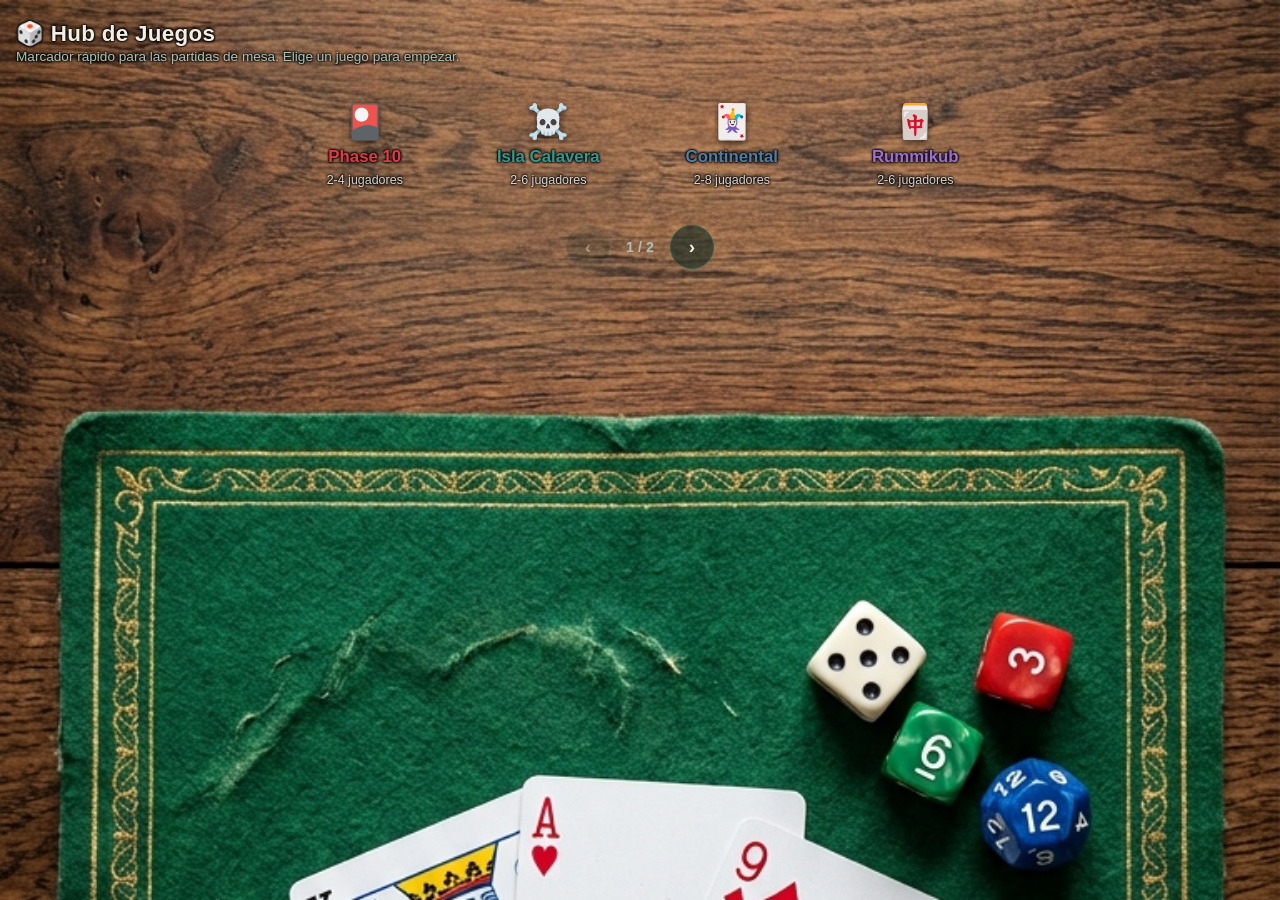
<file: index.html>
<!DOCTYPE html>
<html lang="es">
<head>
<meta charset="UTF-8">
<meta name="viewport" content="width=device-width, initial-scale=1.0, maximum-scale=1.0">
<title>Hub de Juegos</title>
<link rel="manifest" href="manifest.json">
<meta name="theme-color" content="#122e26">
<link rel="apple-touch-icon" href="assets/icon-192.png">
<link rel="stylesheet" href="css/style.css">
</head>
<body>
<h1>🎲 Hub de Juegos</h1>
<div class="sub">Marcador rápido para las partidas de mesa. Elige un juego para empezar.</div>

<div class="hub-grid" id="grid"></div>

<div class="pager hidden" id="pager">
  <button id="prevBtn" aria-label="Página anterior">‹</button>
  <span id="pageIndicator">1 / 1</span>
  <button id="nextBtn" aria-label="Página siguiente">›</button>
</div>

<script>
// Para añadir un juego nuevo en el futuro: añade un objeto aquí y crea su .html
// copiando phase10.html / islacalavera.html como plantilla. No hace falta
// preocuparse de cuántos hay — el paginador se ajusta solo de 4 en 4.
const GAMES = [
  { id:'phase10', title:'Phase 10', file:'phase10.html', icon:'🎴', meta:'2-4 jugadores', color:'red' },
  { id:'islacalavera', title:'Isla Calavera', file:'islacalavera.html', icon:'☠️', meta:'2-6 jugadores', color:'teal' },
  { id:'continental', title:'Continental', file:'continental.html', icon:'🃏', meta:'2-8 jugadores', color:'blue' },
  { id:'rummikub', title:'Rummikub', file:'rummikub.html', icon:'🀄', meta:'2-6 jugadores', color:'purple' },
];

const PAGE_SIZE = 4;
const ITEMS = GAMES.concat([{ soon: true }]);
const totalPages = Math.ceil(ITEMS.length / PAGE_SIZE);
let page = 0;

const grid = document.getElementById('grid');

function buildTile(item){
  if(item.soon){
    const div = document.createElement('div');
    div.className = 'chip soon';
    div.innerHTML = `<div class="icon">➕</div><div class="title">Próximamente</div><div class="meta">más juegos aquí</div>`;
    return div;
  }
  const a = document.createElement('a');
  a.href = item.file;
  a.className = 'chip';
  a.style.setProperty('--chip-accent', 'var(--'+item.color+')');
  a.innerHTML = `
    <div class="icon">${item.icon}</div>
    <div class="title">${item.title}</div>
    <div class="meta">${item.meta}</div>
  `;
  return a;
}

function renderPage(){
  grid.innerHTML = '';
  const start = page * PAGE_SIZE;
  ITEMS.slice(start, start + PAGE_SIZE).forEach(item => grid.appendChild(buildTile(item)));
  const pager = document.getElementById('pager');
  if(totalPages <= 1){
    pager.classList.add('hidden');
  } else {
    pager.classList.remove('hidden');
    document.getElementById('pageIndicator').textContent = (page+1) + ' / ' + totalPages;
    document.getElementById('prevBtn').disabled = (page === 0);
    document.getElementById('nextBtn').disabled = (page === totalPages - 1);
  }
}

document.getElementById('prevBtn').onclick = () => { if(page > 0){ page--; renderPage(); } };
document.getElementById('nextBtn').onclick = () => { if(page < totalPages - 1){ page++; renderPage(); } };

renderPage();

if('serviceWorker' in navigator){ navigator.serviceWorker.register('sw.js'); }
</script>
</body>
</html>
</file>
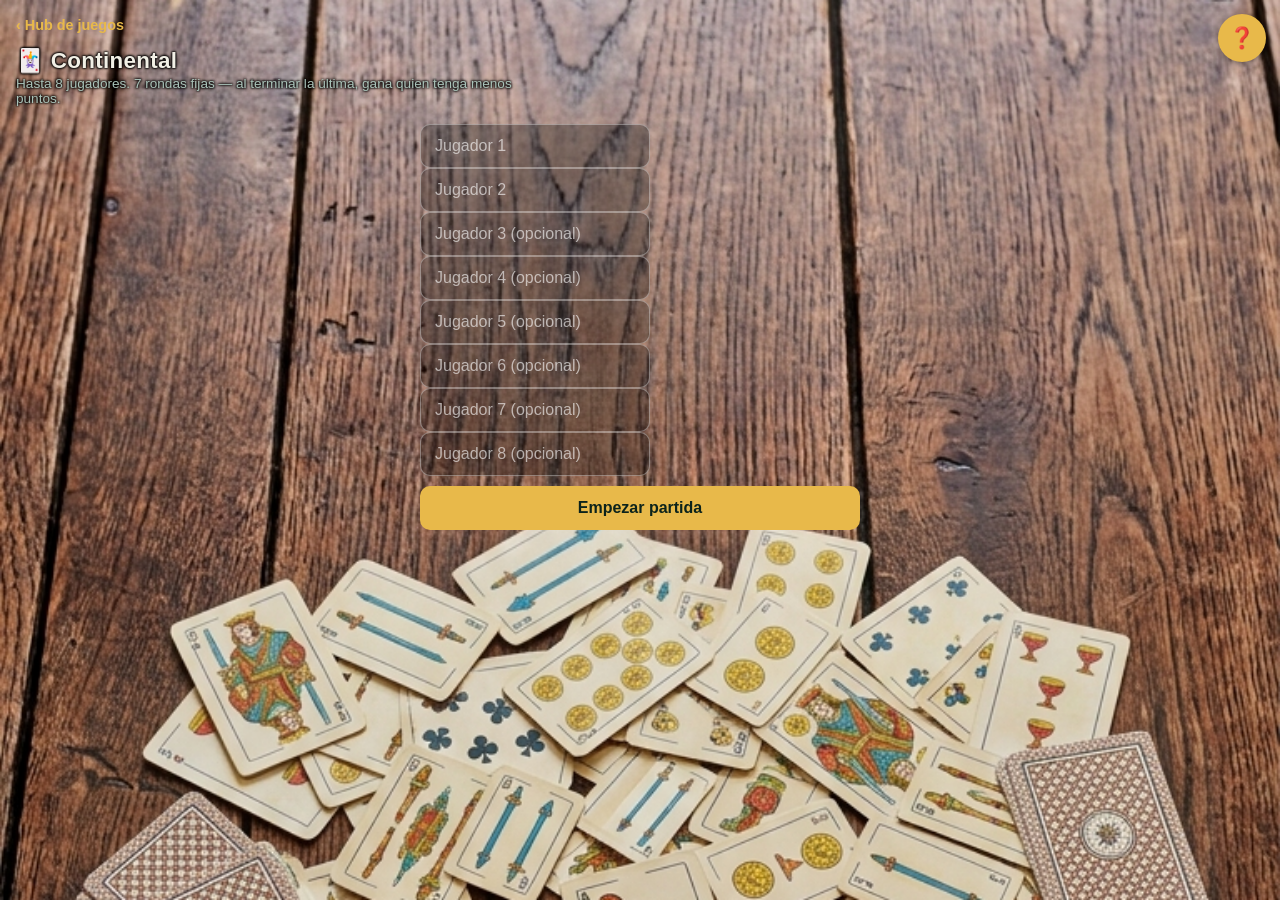
<file: continental.html>
<!DOCTYPE html>
<html lang="es">
<head>
<meta charset="UTF-8">
<meta name="viewport" content="width=device-width, initial-scale=1.0, maximum-scale=1.0">
<title>Continental · Marcador</title>
<link rel="manifest" href="manifest.json">
<meta name="theme-color" content="#122e26">
<link rel="apple-touch-icon" href="assets/icon-192.png">
<link rel="stylesheet" href="css/style.css">
</head>
<body>
<a class="back" href="index.html">‹ Hub de juegos</a>
<h1 id="pageTitle">🃏 Continental</h1>
<div class="sub" id="pageSub">Hasta 8 jugadores. 7 rondas fijas — al terminar la última, gana quien tenga menos puntos.</div>

<div id="setup">
  <div id="setupInputs"></div>
  <button class="btn" id="startBtn">Empezar partida</button>
</div>

<div id="winnerBanner"></div>
<div id="players"></div>

<div class="toolbar hidden" id="toolbar">
  <button class="btn secondary" id="resetBtn">Reiniciar puntos</button>
  <button class="btn secondary" id="newGameBtn">Nueva partida</button>
</div>

<script src="js/scorer.js"></script>
<script>
initScorer({
  gameId: 'continental',
  background: 'assets/bg-continental.png',
  gameName: 'Continental',
  maxPlayers: 8,
  minPlayers: 2,
  lowWins: true,
  fixedRounds: 7,
  roundInfo: [
    { cards: 6, phase: 'dos tríos' },
    { cards: 7, phase: 'un trío y una escalera' },
    { cards: 8, phase: 'dos escaleras' },
    { cards: 9, phase: 'tres tríos' },
    { cards: 10, phase: 'dos tríos y una escalera' },
    { cards: 11, phase: 'un trío y dos escaleras' },
    { cards: 12, phase: 'tres escaleras' }
  ],
  helpSections: [
    {
      label: '🃏 Las 7 rondas',
      title: '🃏 Las 7 rondas de Continental',
      type: 'blocks',
      blocks: [
        { heading: 'Ronda 1', lines: ['Se reparten 6 cartas. Hay que hacer dos tríos.'] },
        { heading: 'Ronda 2', lines: ['Se reparten 7 cartas. Un trío y una escalera.'] },
        { heading: 'Ronda 3', lines: ['Se reparten 8 cartas. Dos escaleras.'] },
        { heading: 'Ronda 4', lines: ['Se reparten 9 cartas. Tres tríos.'] },
        { heading: 'Ronda 5', lines: ['Se reparten 10 cartas. Dos tríos y una escalera.'] },
        { heading: 'Ronda 6', lines: ['Se reparten 11 cartas. Un trío y dos escaleras.'] },
        { heading: 'Ronda 7', lines: ['Se reparten 12 cartas. Tres escaleras.'] },
        { heading: null, lines: ['Al cerrar un jugador la ronda quedándose sin cartas, se cuentan los puntos y empieza la siguiente ronda para todos. Al terminar la 7ª, gana quien tenga menos puntos en total.'] }
      ]
    }
  ]
});
if('serviceWorker' in navigator){ navigator.serviceWorker.register('sw.js'); }
</script>
</body>
</html>
</file>
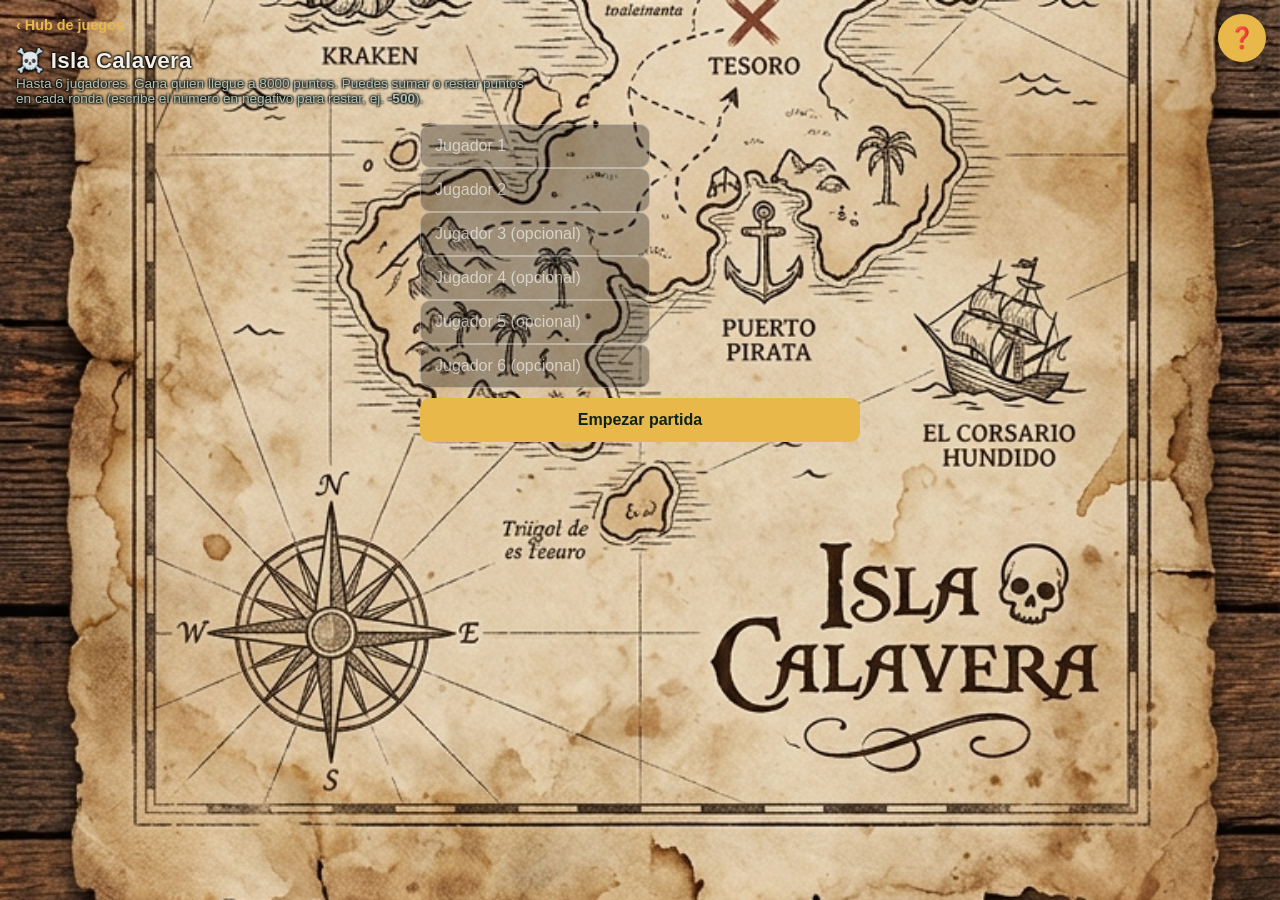
<file: islacalavera.html>
<!DOCTYPE html>
<html lang="es">
<head>
<meta charset="UTF-8">
<meta name="viewport" content="width=device-width, initial-scale=1.0, maximum-scale=1.0">
<title>Isla Calavera · Marcador</title>
<link rel="manifest" href="manifest.json">
<meta name="theme-color" content="#122e26">
<link rel="apple-touch-icon" href="assets/icon-192.png">
<link rel="stylesheet" href="css/style.css">
</head>
<body>
<a class="back" href="index.html">‹ Hub de juegos</a>
<h1 id="pageTitle">☠️ Isla Calavera</h1>
<div class="sub" id="pageSub">Hasta 6 jugadores. Gana quien llegue a 8000 puntos. Puedes sumar o restar puntos en cada ronda (escribe el número en negativo para restar, ej. <b>-500</b>).</div>

<div id="setup">
  <div id="setupInputs"></div>
  <button class="btn" id="startBtn">Empezar partida</button>
</div>

<div id="winnerBanner"></div>
<div id="players"></div>

<div class="toolbar hidden" id="toolbar">
  <button class="btn secondary" id="resetBtn">Reiniciar puntos</button>
  <button class="btn secondary" id="newGameBtn">Nueva partida</button>
</div>

<script src="js/scorer.js"></script>
<script>
initScorer({
  gameId: 'islacalavera',
  background: 'assets/bg-islacalavera.png',
  gameName: 'Isla Calavera',
  maxPlayers: 6,
  minPlayers: 2,
  lowWins: false,
  threshold: 8000,
  lockOnWin: true,
  trackPhases: false,
  startMelody: 'drunkenSailor',
  winMelody: 'drunkenSailor',
  winSpokenMessage: (name) => `El ganador del cofre es ${name}.`,
  autoTurns: true,
  turnMilestone: 7000,
  pirateDeck: [
    { name: 'Hechicera', count: 3 },
    { name: 'Diamante', count: 3 },
    { name: 'Moneda de oro', count: 3 },
    { name: 'Cofre', count: 3 },
    { name: 'Tiempo de paz', count: 3 },
    { name: 'Pirata', count: 3 },
    { name: 'Mono y Loro', count: 3 },
    { name: 'Naufragio', count: 3 },
    { name: 'Calavera y sable', count: 3 },
    { name: '1 calavera', count: 3 },
    { name: '2 calaveras', count: 2 },
    { name: 'Barco pirata — 2 sables (300 pts)', count: 2 },
    { name: 'Barco pirata — 3 sables (500 pts)', count: 2 },
    { name: 'Barco pirata — 4 sables (1000 pts)', count: 2 }
  ],
  rulesButtonLabel: '📖 Ver reglas de cartas especiales',
  helpSections: [
    {
      label: '📜 Reglas',
      title: '🏴‍☠️ Reglas de Isla Calavera',
      type: 'blocks',
      blocks: [
        { heading: '1. Preparación', lines: [
          'Todos los jugadores empiezan con 0 puntos.',
          'Baraja las cartas de Pirata.',
          'El primer jugador comienza.'
        ]},
        { heading: '2. Comienzo del turno', lines: [
          'Roba 1 carta de Pirata y colócala boca arriba.',
          'Su efecto solo dura durante ese turno.'
        ]},
        { heading: '3. Primera tirada', lines: [
          'Lanza los 8 dados.'
        ]},
        { heading: '4. ¿Has sacado 4 o más calaveras?', lines: [
          'Sí: vas a la Isla Calavera.',
          'No: continúa el turno normalmente.'
        ]},
        { heading: '5. Decide', lines: [
          'Aparta las calaveras (no se vuelven a lanzar).',
          'Guarda los dados que quieras conservar.',
          'Relanza el resto.'
        ]},
        { heading: '6. Sigue arriesgando', lines: [
          'Puedes seguir tirando tantas veces como quieras.',
          'Cada nueva tirada debe hacerse con al menos 2 dados.'
        ]},
        { heading: '7. Tres calaveras', lines: [
          'Si acumulas 3 calaveras, pierdes todos los puntos del turno.'
        ]},
        { heading: '8. Plantarse', lines: [
          'Cuando quieras, puedes dejar de tirar y contar tus puntos.'
        ]},
        { heading: '9. Final de la partida', lines: [
          'Cuando alguien llega a 8.000 puntos, el resto de la partida termina.',
          'Gana quien tenga más puntos.'
        ]},
        { heading: '☠️ Isla Calavera', lines: [
          'Si en la primera tirada salen 4 o más calaveras, entras en Isla Calavera.',
          'Continúa tirando para conseguir más calaveras.',
          'Al terminar, cada rival pierde 100 puntos por cada calavera obtenida.'
        ]},
        { heading: '⚡ Victoria instantánea', lines: [
          'Si alguien consigue 9 oros o diamantes en una sola tirada, gana la partida inmediatamente.'
        ]}
      ]
    },
    {
      label: '🔢 Puntuación',
      title: '🔢 Puntuación',
      type: 'blocks',
      blocks: [
        { heading: null, lines: [
          'Diamantes: 100 puntos cada uno.',
          'Monedas: 100 puntos cada una.'
        ]},
        { heading: 'Combinaciones', lines: [
          '3 iguales = 100',
          '4 iguales = 200',
          '5 iguales = 500',
          '6 iguales = 1.000',
          '7 iguales = 2.000',
          '8 iguales = 4.000'
        ]},
        { heading: null, lines: [
          'Si consigues usar los 8 dados sin ninguna calavera, obtienes 500 puntos extra.'
        ]}
      ]
    },
    {
      label: '🃏 Cartas especiales',
      title: '🃏 Cartas especiales',
      type: 'rules',
      items: [
        { name: 'Tesoro', desc: 'después de tirar, se colocan los dados sobre esta carta. Se pueden relanzar después si se desea. Con la tercera calavera termina el turno. Solo se anotan los puntos que estén sobre la carta.' },
        { name: 'Pirata', desc: 'se duplican los puntos. En Isla Calavera, los oponentes pierden 200 puntos por calavera.' },
        { name: 'Hechicera', desc: 'una sola vez se puede volver a tirar un dado con calavera.' },
        { name: 'Calaveras', desc: 'se empieza con las calaveras que haya en la carta.' },
        { name: 'Mono y Loro', desc: 'cualquier mono y loro cuenta como combinación.' },
        { name: 'Barco pirata', desc: 'hay que sacar al menos la cantidad de sables que indica la carta y terminar voluntariamente. Si se consigue, además de las combinaciones se suman los puntos de la carta. Si no, no se ganan puntos y se restan los de la carta. No se puede ir a Isla Calavera.' },
        { name: 'Moneda de oro / Diamante', desc: 'se empieza con una moneda o un diamante, según la carta.' },
        { name: 'Tiempo de paz', desc: 'hay que terminar sin ningún sable (tampoco vale ir a Isla Calavera). Si se consigue, los puntos se duplican. Si no, no se ganan puntos y se restan 500 por cada sable del resultado final.' },
        { name: 'Ataque Zombi (calaveras y sables)', desc: 'hay que ir tirando los dados hasta que todos muestren calaveras o sables. Las calaveras no se vuelven a lanzar, pero el turno no acaba por sacar tres de ellas, y no se puede ir a Isla Calavera. Se pueden lanzar los dados de uno en uno. Si se consiguen al menos 5 sables, se ganan 1200 puntos; si no, se reparten a partes iguales entre los rivales.' },
        { name: 'Naufragio', desc: 'solo se pueden lanzar los dados 2 veces, y no se pueden relanzar las calaveras. Aunque salgan 3 o más calaveras en la primera tirada, se puede tirar una segunda vez. No se puede ir a Isla Calavera. Tras la segunda tirada, diamantes y monedas valen el doble, sueltos o en combinación — pero en este turno solo puntúan diamantes y monedas.' }
      ]
    }
  ]
});
if('serviceWorker' in navigator){ navigator.serviceWorker.register('sw.js'); }
</script>
</body>
</html>
</file>
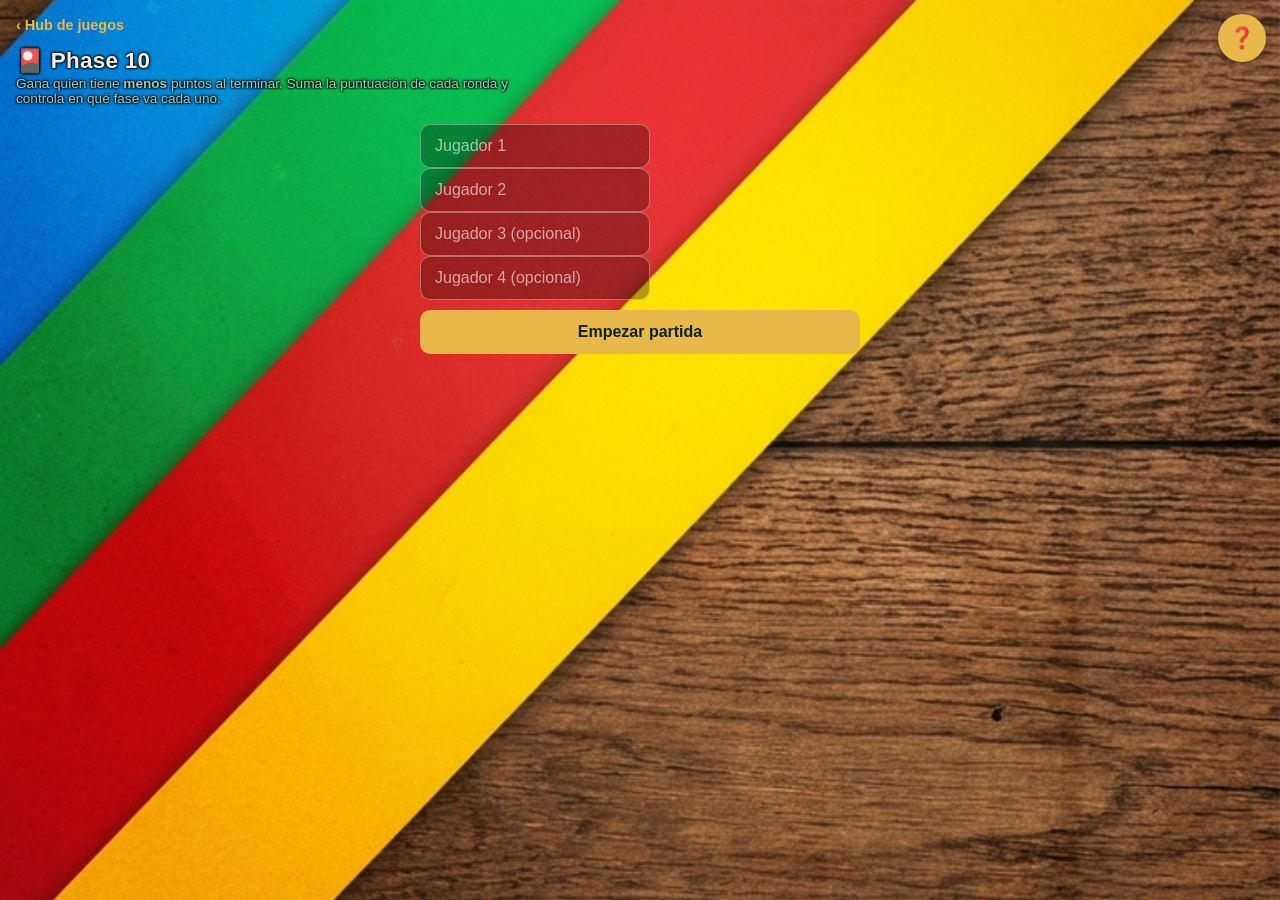
<file: phase10.html>
<!DOCTYPE html>
<html lang="es">
<head>
<meta charset="UTF-8">
<meta name="viewport" content="width=device-width, initial-scale=1.0, maximum-scale=1.0">
<title>Phase 10 · Marcador</title>
<link rel="manifest" href="manifest.json">
<meta name="theme-color" content="#122e26">
<link rel="apple-touch-icon" href="assets/icon-192.png">
<link rel="stylesheet" href="css/style.css">
</head>
<body>
<a class="back" href="index.html">‹ Hub de juegos</a>
<h1 id="pageTitle">🎴 Phase 10</h1>
<div class="sub" id="pageSub">Gana quien tiene <b>menos</b> puntos al terminar. Suma la puntuación de cada ronda y controla en qué fase va cada uno.</div>

<div id="setup">
  <div id="setupInputs"></div>
  <button class="btn" id="startBtn">Empezar partida</button>
</div>

<div id="winnerBanner"></div>
<div id="players"></div>

<div class="toolbar hidden" id="toolbar">
  <button class="btn secondary" id="resetBtn">Reiniciar puntos</button>
  <button class="btn secondary" id="newGameBtn">Nueva partida</button>
</div>

<script src="js/scorer.js"></script>
<script>
initScorer({
  gameId: 'phase10',
  background: 'assets/bg-phase10.png',
  gameName: 'Phase 10',
  maxPlayers: 4,
  minPlayers: 2,
  lowWins: true,
  threshold: 200,
  trackPhases: true,
  maxPhases: 10,
  startMelody: 'casino',
  phaseCompleteMelody: 'casino',
  phaseCompleteRepeat: 2,
  phaseAnnounceAt: 5,
  phaseAnnounceMessage: (names) => `Los jugadores ${names} han alcanzado la fase 5.`,
  phaseLabels: ['3+3', '3+E4', '4+E4', 'E7', 'E8', 'E9', '4+4', '7 color', '5+2', '5+3'],
  phases: [
    'Fase 1: dos grupos de 3 cartas iguales',
    'Fase 2: un grupo de 3 cartas iguales + una escalera de 4',
    'Fase 3: un grupo de 4 cartas iguales + una escalera de 4',
    'Fase 4: una escalera de 7 cartas',
    'Fase 5: una escalera de 8 cartas',
    'Fase 6: una escalera de 9 cartas',
    'Fase 7: dos grupos de 4 cartas iguales',
    'Fase 8: 7 cartas del mismo color',
    'Fase 9: un grupo de 5 + un grupo de 2 cartas iguales',
    'Fase 10: un grupo de 5 + un grupo de 3 cartas iguales'
  ]
});
if('serviceWorker' in navigator){ navigator.serviceWorker.register('sw.js'); }
</script>
</body>
</html>
</file>
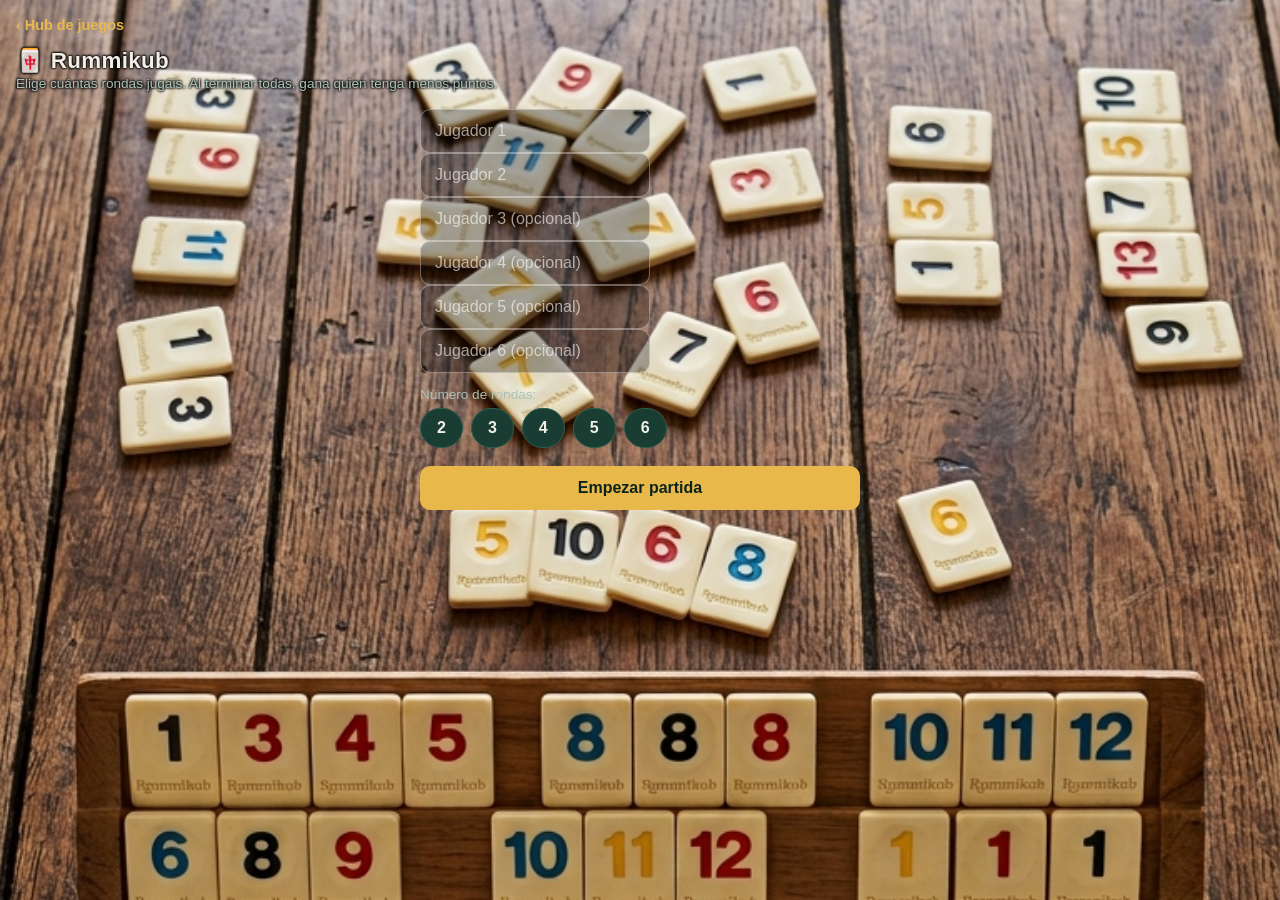
<file: rummikub.html>
<!DOCTYPE html>
<html lang="es">
<head>
<meta charset="UTF-8">
<meta name="viewport" content="width=device-width, initial-scale=1.0, maximum-scale=1.0">
<title>Rummikub · Marcador</title>
<link rel="manifest" href="manifest.json">
<meta name="theme-color" content="#122e26">
<link rel="apple-touch-icon" href="assets/icon-192.png">
<link rel="stylesheet" href="css/style.css">
</head>
<body>
<a class="back" href="index.html">‹ Hub de juegos</a>
<h1 id="pageTitle">🀄 Rummikub</h1>
<div class="sub" id="pageSub">Elige cuántas rondas jugáis. Al terminar todas, gana quien tenga menos puntos.</div>

<div id="setup">
  <div id="setupInputs"></div>
  <button class="btn" id="startBtn">Empezar partida</button>
</div>

<div id="winnerBanner"></div>
<div id="players"></div>

<div class="toolbar hidden" id="toolbar">
  <button class="btn secondary" id="resetBtn">Reiniciar puntos</button>
  <button class="btn secondary" id="newGameBtn">Nueva partida</button>
</div>

<script src="js/scorer.js"></script>
<script>
initScorer({
  gameId: 'rummikub',
  background: 'assets/bg-rummikub.png',
  gameName: 'Rummikub',
  maxPlayers: 6,
  minPlayers: 2,
  lowWins: true,
  roundOptions: [2, 3, 4, 5, 6],
  startMelody: 'elegant',
  winMelody: 'elegant'
});
if('serviceWorker' in navigator){ navigator.serviceWorker.register('sw.js'); }
</script>
</body>
</html>
</file>
<file: css/style.css>
:root{
  --felt: #122e26;
  --panel: #1a3d33;
  --panel-light: #234a3e;
  --line: #2d5c4c;
  --ink: #f2f0e6;
  --muted: #a9c2b8;
  --gold: #e8b94a;
  --red: #e63946;
  --blue: #4d7ea8;
  --teal: #2a9d8f;
  --purple: #9d6fd6;
  --orange: #f4845f;
  --pink: #d6336c;
  --cyan: #3aafa9;
  --yellow: #e8b94a;
}
*{box-sizing:border-box;}
html,body{margin:0;}
body{
  font-family: -apple-system, "Segoe UI", Roboto, sans-serif;
  background: var(--felt) url('../assets/juego.png') no-repeat center center fixed;
  background-size: cover;
  color: var(--ink);
  min-height: 100vh;
  padding: 16px;
  padding-bottom: 40px;
}
a{color:inherit; text-decoration:none;}
h1, .sub, .chip .title, .chip .meta,
.card .name, .card .total, .card .phase-label,
.phase-row span, .round-info-box, .pirate-card,
.history span{
  text-shadow:
    -1px -1px 2px rgba(0,0,0,0.7),
     1px -1px 2px rgba(0,0,0,0.7),
    -1px  1px 2px rgba(0,0,0,0.7),
     1px  1px 2px rgba(0,0,0,0.7);
}
.back{
  display:inline-flex;
  align-items:center;
  gap:6px;
  color: var(--gold);
  font-weight:700;
  font-size: 0.9rem;
  margin-bottom: 10px;
}
h1{
  font-size: 1.4rem;
  font-weight: 800;
  letter-spacing: 0.3px;
  margin: 4px 0 2px;
  display:flex;
  align-items:center;
  gap:8px;
}
.sub{
  color: var(--muted);
  font-size: 0.85rem;
  margin-bottom: 18px;
  max-width: 520px;
}
/* ---- Hub ---- */
.hub-grid{
  display:grid;
  grid-template-columns: repeat(auto-fit, minmax(150px,1fr));
  gap: 14px;
  max-width: 720px;
  margin: 0 auto;
}
.chip{
  background: none;
  border: none;
  padding: 20px 16px;
  display:flex;
  flex-direction:column;
  align-items:center;
  gap:6px;
  min-height: 110px;
  justify-content:center;
  transition: transform .12s ease;
}
.chip:active{ transform: scale(0.97); }
.chip .icon{ font-size: 2.1rem; filter: drop-shadow(0 2px 3px rgba(0,0,0,0.7)); }
.chip .title{
  font-weight:800;
  font-size:1.05rem;
  color: var(--chip-accent, #f2ead9);
  text-align:center;
}
.chip .meta{ color: rgba(255,255,255,0.8); font-size: 0.78rem; text-align:center; }
.chip.soon{ opacity: 0.55; }
/* ---- Setup form ---- */
#setup{
  display:flex;
  flex-direction:column;
  gap:10px;
  max-width: 440px;
  margin: 0 auto 20px;
}
#setup input{
  background: rgba(0,0,0,0.3);
  border: 1px solid rgba(255,255,255,0.35);
  border-radius: 10px;
  padding: 12px 14px;
  color: var(--ink);
  font-size: 1rem;
}
#setup input::placeholder{color: rgba(255,255,255,0.6);}
.btn{
  border:none;
  border-radius: 10px;
  padding: 13px 16px;
  font-size: 1rem;
  font-weight: 700;
  cursor:pointer;
  color: #0c231b;
  background: var(--gold);
}
.btn.secondary{
  background: transparent;
  border: 1px solid var(--line);
  color: var(--ink);
}
.btn.small{
  padding: 8px 10px;
  font-size: 0.85rem;
}
.btn.ghost{
  background: transparent;
  border: none;
  color: var(--muted);
  padding: 6px 8px;
  font-size: 0.85rem;
}
/* ---- Player cards ---- */
#players{
  display:grid;
  grid-template-columns: repeat(auto-fit, minmax(150px,1fr));
  gap: 12px;
  max-width: 980px;
  margin: 0 auto;
}
.card{
  background: rgba(255,255,255,0.06);
  backdrop-filter: blur(1px);
  -webkit-backdrop-filter: blur(1px);
  border-radius: 14px;
  padding: 14px;
  border: 1.5px solid rgba(255,255,255,0.4);
  border-top: 4px solid var(--c-accent);
  box-shadow: 0 3px 12px rgba(0,0,0,0.3);
  display:flex;
  flex-direction:column;
  gap:8px;
}
.card .name{
  font-weight: 800;
  font-size: 1.15rem;
}
.card .total{
  font-family: "SF Mono", Menlo, monospace;
  font-size: 2.3rem;
  font-weight: 800;
  line-height: 1;
}
.card .phase-label{
  color: var(--muted);
  font-size: 0.72rem;
}
.phase-row{
  display:flex;
  align-items:center;
  gap:8px;
  background: rgba(255,255,255,0.08);
  border: 1px solid rgba(255,255,255,0.25);
  border-radius: 8px;
  padding: 8px 10px;
  font-size: 1.05rem;
  font-weight: 700;
}
.phase-row span{ flex:1; text-align:center; }
.phase-row .btn.small{
  padding: 8px 14px;
  font-size: 1.1rem;
  font-weight: 800;
  min-width: 42px;
}
.addrow{ display:flex; gap:6px; }
.addrow input{
  flex:1;
  min-width:0;
  background: rgba(0,0,0,0.3);
  border: 1px solid rgba(255,255,255,0.35);
  border-radius: 8px;
  padding: 10px;
  color: var(--ink);
  font-size: 1rem;
  text-align:center;
}
.history{
  display:flex;
  flex-wrap:wrap;
  gap:4px;
  font-size: 0.72rem;
  color: rgba(255,255,255,0.85);
}
.history span{
  background: rgba(255,255,255,0.1);
  border: 1px solid rgba(255,255,255,0.2);
  padding: 2px 6px;
  border-radius: 6px;
}
.toolbar{
  max-width: 980px;
  margin: 18px auto 0;
  display:flex;
  justify-content:center;
  flex-wrap:wrap;
  gap:10px;
}
#winnerBanner{
  max-width: 980px;
  margin: 0 auto 14px;
  background: var(--teal);
  color: #0c231b;
  padding: 12px 16px;
  border-radius: 12px;
  font-weight: 800;
  text-align:center;
  display:none;
}
#winnerBanner.win-banner{
  background: var(--gold);
  padding: 28px 16px;
  animation: pop-in .35s ease;
}
#winnerBanner .win-title{
  font-size: 2.2rem;
  font-weight: 900;
  line-height: 1.1;
}
#winnerBanner .win-sub{
  font-size: 1rem;
  margin-top: 6px;
  font-weight: 700;
}
@keyframes pop-in{
  0%{ transform: scale(0.85); opacity: 0; }
  100%{ transform: scale(1); opacity: 1; }
}
.phases-panel{
  background: var(--panel);
  border: 1px solid var(--line);
  border-radius: 10px;
  margin-top: 8px;
  padding: 4px 14px;
}
.phases-list{
  margin: 8px 0;
  padding-left: 20px;
  color: var(--ink);
  font-size: 1rem;
  line-height: 1.4;
  display:flex;
  flex-direction:column;
  gap:8px;
}
.phases-list li{ padding: 2px 0; }
.rules-list{
  margin: 8px 0;
  padding-left: 18px;
  color: var(--ink);
  font-size: 0.98rem;
  line-height: 1.4;
  display:flex;
  flex-direction:column;
  gap:10px;
  list-style: disc;
}
.rules-list li b{ color: var(--gold); }
.rules-note{
  color: var(--muted);
  font-size: 0.82rem;
  margin: 8px 0;
  line-height: 1.4;
}
.help-fab{
  position: fixed;
  top: 14px;
  right: 14px;
  z-index: 40;
  width: 48px;
  height: 48px;
  border-radius: 50%;
  border: none;
  background: var(--gold);
  color: #0c231b;
  font-size: 1.3rem;
  font-weight: 800;
  box-shadow: 0 2px 10px rgba(0,0,0,0.4);
  cursor: pointer;
}
.help-overlay{
  position: fixed;
  inset: 0;
  background: rgba(6,16,13,0.85);
  z-index: 50;
  display: flex;
  align-items: flex-start;
  justify-content: center;
  padding: 60px 14px 14px;
  overflow-y: auto;
}
.help-overlay.hidden{ display: none; }
.help-card{
  position: relative;
  background: var(--panel);
  border: 1px solid var(--line);
  border-radius: 16px;
  padding: 20px;
  max-width: 520px;
  width: 100%;
}
.help-card h2{
  font-size: 1.05rem;
  color: var(--gold);
  margin: 18px 0 6px;
}
.help-card h2:first-child{ margin-top: 4px; }
.help-close{
  position: absolute;
  top: 8px;
  right: 8px;
  background: transparent;
  border: none;
  color: var(--ink);
  font-size: 1.4rem;
  cursor: pointer;
  padding: 6px 10px;
}
.confirm-overlay{
  position: fixed;
  inset: 0;
  background: rgba(6,16,13,0.85);
  z-index: 60;
  display: flex;
  align-items: center;
  justify-content: center;
  padding: 16px;
}
.confirm-overlay.hidden{ display: none; }
.confirm-card{
  background: var(--panel);
  border: 1px solid var(--line);
  border-radius: 16px;
  padding: 22px;
  max-width: 380px;
  width: 100%;
  text-align: center;
  animation: pop-in .2s ease;
}
.confirm-title{
  font-size: 1.15rem;
  font-weight: 800;
  color: var(--gold);
  margin-bottom: 8px;
}
.confirm-message{
  font-size: 0.98rem;
  color: var(--ink);
  line-height: 1.4;
  margin-bottom: 18px;
}
.confirm-actions{
  display: flex;
  gap: 10px;
  justify-content: center;
}
.confirm-actions .btn{ flex: 1; }
.help-menu{
  display: flex;
  flex-direction: column;
  gap: 10px;
  margin-top: 4px;
}
.help-menu-btn{ width: 100%; text-align: center; }
.help-back{
  margin-bottom: 14px;
}
.help-subhead{
  color: var(--gold);
  font-size: 0.98rem;
  margin: 16px 0 4px;
}
.help-subhead:first-child{ margin-top: 0; }
.help-text{
  color: var(--ink);
  font-size: 0.95rem;
  line-height: 1.45;
  margin: 4px 0;
}
.help-bullets{
  margin: 4px 0;
  padding-left: 20px;
  color: var(--ink);
  font-size: 0.95rem;
  line-height: 1.5;
  display: flex;
  flex-direction: column;
  gap: 4px;
}
.pirate-btn{
  width: 100%;
  background: var(--panel-light);
  border: 1px solid var(--line);
  color: var(--ink);
}
.pirate-card{
  background: rgba(255,255,255,0.08);
  border: 1px dashed var(--gold);
  border-radius: 8px;
  padding: 6px 10px;
  text-align: center;
  font-weight: 700;
  color: var(--gold);
  font-size: 0.9rem;
}
#roundSelectorWrap{
  margin: 4px 0 8px;
}
.rounds-label{
  color: var(--muted);
  font-size: 0.85rem;
  margin-bottom: 6px;
}
.rounds-chips{
  display: flex;
  gap: 8px;
  flex-wrap: wrap;
}
.round-chip{
  background: var(--panel);
  border: 1px solid var(--line);
  color: var(--ink);
  border-radius: 999px;
  padding: 10px 16px;
  font-size: 1rem;
  font-weight: 700;
  cursor: pointer;
}
.round-chip.active{
  background: var(--gold);
  border-color: var(--gold);
  color: #0c231b;
}
.round-btn{
  font-size: 1.05rem;
}
.round-info-box{
  max-width: 980px;
  margin: 0 auto 14px;
  background: rgba(255,255,255,0.08);
  backdrop-filter: blur(1px);
  -webkit-backdrop-filter: blur(1px);
  border: 1.5px solid var(--gold);
  border-radius: 12px;
  padding: 12px 16px;
  text-align: center;
  font-size: 1rem;
  color: var(--ink);
  box-shadow: 0 3px 12px rgba(0,0,0,0.3);
}
.round-info-box b{ color: var(--gold); }
.turn-dot{
  display: inline-block;
  width: 10px;
  height: 10px;
  border-radius: 50%;
  background: var(--gold);
  margin-right: 6px;
  vertical-align: middle;
  box-shadow: 0 0 6px var(--gold);
}
.pager{
  max-width: 720px;
  margin: 18px auto 0;
  display: flex;
  align-items: center;
  justify-content: center;
  gap: 16px;
}
.pager button{
  background: rgba(15, 39, 33, 0.6);
  border: 1px solid var(--line);
  color: var(--ink);
  border-radius: 999px;
  width: 44px;
  height: 44px;
  font-size: 1.2rem;
  font-weight: 800;
  cursor: pointer;
}
.pager button:disabled{
  opacity: 0.3;
  cursor: default;
}
.pager span{
  color: var(--muted);
  font-size: 0.9rem;
  font-weight: 700;
}
.hidden{display:none !important;}
</file>
